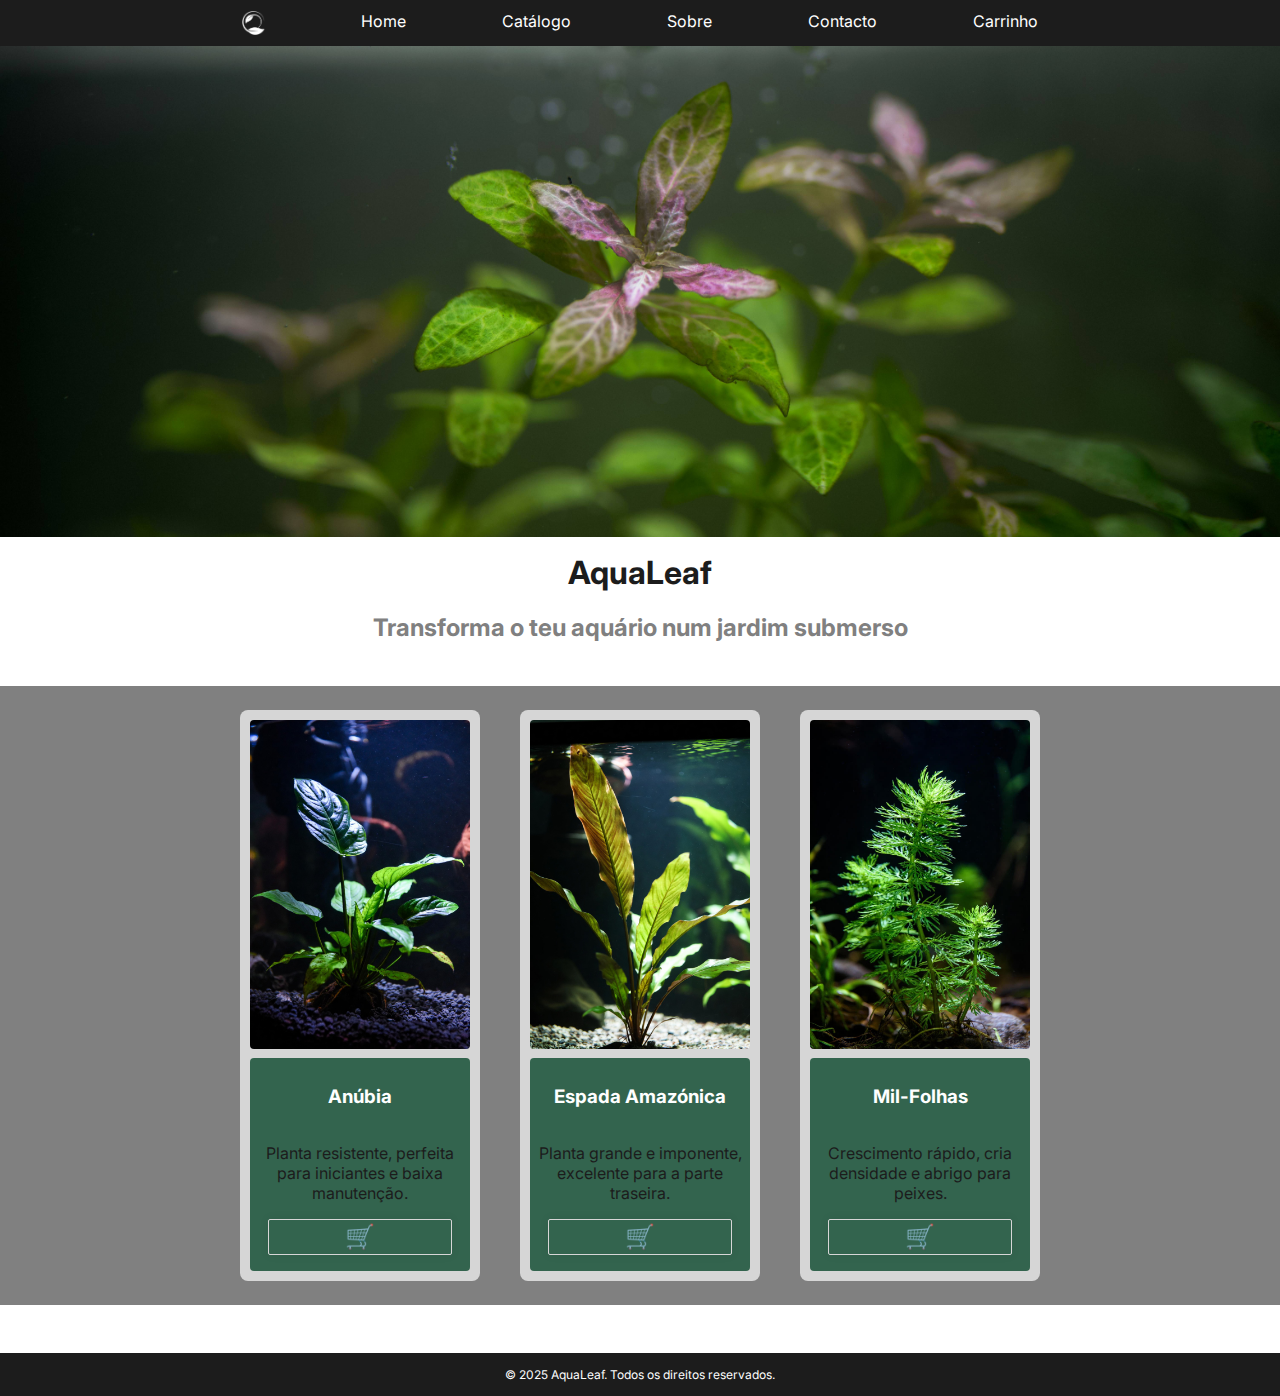
<file: index.html>
<!DOCTYPE html>
<html lang="en">
  <head>
    <meta charset="UTF-8" />
    <meta name="viewport" content="width=device-width, initial-scale=1.0" />
    <title>AquaLeaf</title>
    <link rel="stylesheet" href="./CSS/style.css" />
    <link
      href="https://fonts.googleapis.com/css2?family=Inter:wght@300;400;500;600&family=Plus+Jakarta+Sans:wght@300;400;500;600&family=Source+Sans+3:wght@300;400;500;600&display=swap"
      rel="stylesheet"
    />
  </head>

  <body>
    <header>
      <nav>
        <ul>
          <img id="logo" src="./IMG/logo.png" alt="Logo AquaLeaf" />
          <li><a href="index.html">Home</a></li>
          <li><a href="catalogo.html">Catálogo</a></li>
          <li><a href="sobre.html">Sobre</a></li>
          <li><a href="contacto.html">Contacto</a></li>
          <li><a href="carrinho.html">Carrinho</a></li>
        </ul>
      </nav>
    </header>

    <main>
      <section class="hero">
        <div class="banner">
          <img src="./IMG/banner.jpg" alt="Banner AquaLeaf" />
        </div>

        <h1 id="h1-home">AquaLeaf</h1>
        <h2>Transforma o teu aquário num jardim submerso</h2>
      </section>

      <section class="destaques">
        <div class="card">
          <img src="./IMG/anubia.png" alt="Anúbia" />
          <div class="small-card">
            <h3>Anúbia</h3>
            <p>
              Planta resistente, perfeita para iniciantes e baixa manutenção.
            </p>
            <button class="botao-comprar" type="submit">
              <span class="carrinho">&#128722;</span>
            </button>
          </div>
        </div>

        <div class="card">
          <img src="./IMG/espada-amazónica.png" alt="Espada Amazónica" />
          <div class="small-card">
            <h3>Espada Amazónica</h3>
            <p>Planta grande e imponente, excelente para a parte traseira.</p>
            <button class="botao-comprar" type="submit">
              <span class="carrinho">&#128722;</span>
            </button>
          </div>
        </div>

        <div class="card">
          <img src="./IMG/mil-folhas.jpg" alt="Mil-Folhas" />
          <div class="small-card">
            <h3>Mil-Folhas</h3>
            <p>Crescimento rápido, cria densidade e abrigo para peixes.</p>
            <button class="botao-comprar" type="submit">
              <span class="carrinho">&#128722;</span>
            </button>
          </div>
        </div>
      </section>
    </main>

    <footer>
      <p>&copy; 2025 AquaLeaf. Todos os direitos reservados.</p>
    </footer>
  </body>
</html>
</file>
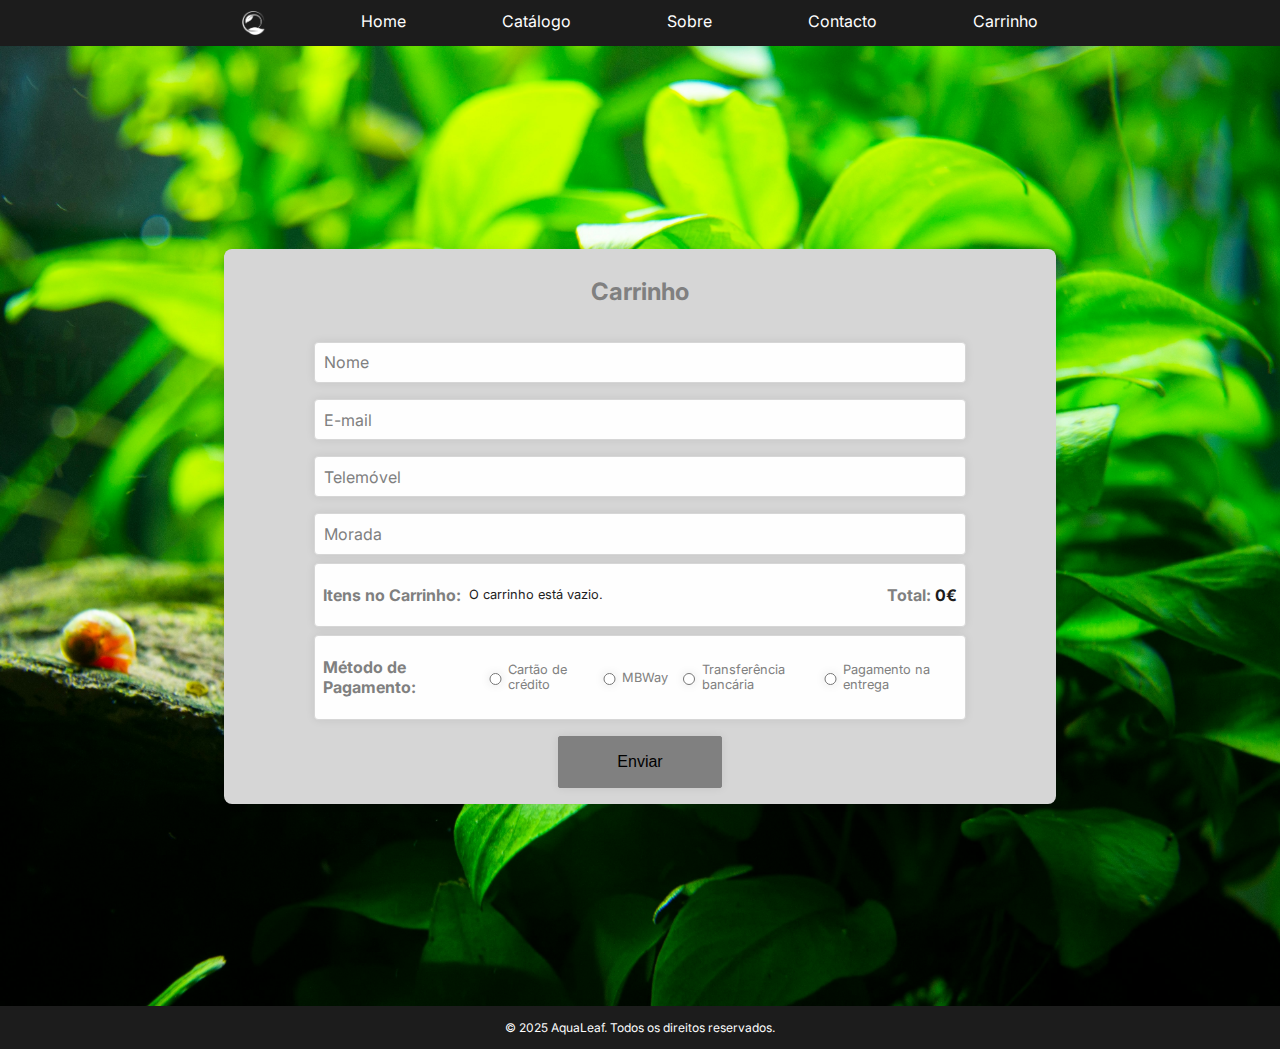
<file: carrinho.html>
<!DOCTYPE html>
<html lang="en">
  <head>
    <meta charset="UTF-8" />
    <meta name="viewport" content="width=device-width, initial-scale=1.0" />
    <title>AquaLeaf</title>
    <link rel="stylesheet" href="./CSS/style.css" />
    <link
      href="https://fonts.googleapis.com/css2?family=Inter:wght@300;400;500;600&family=Plus+Jakarta+Sans:wght@300;400;500;600&family=Source+Sans+3:wght@300;400;500;600&display=swap"
      rel="stylesheet"
    />
  </head>

  <body>
    <header>
      <nav>
        <ul>
          <img id="logo" src="./IMG/logo.png" alt="Logo AquaLeaf" />
          <li><a href="index.html">Home</a></li>
          <li><a href="catalogo.html">Catálogo</a></li>
          <li><a href="sobre.html">Sobre</a></li>
          <li><a href="contacto.html">Contacto</a></li>
          <li><a href="carrinho.html">Carrinho</a></li>
        </ul>
      </nav>
    </header>

    <main>
      <div class="fundo-carrinho">
        <form class="form-carrinho" method="post">
          <h2>Carrinho</h2>

          <label for="nome"></label>
          <input
            type="text"
            name="nome"
            id="nome"
            placeholder="Nome"
            required
          />

          <label for="email"></label>
          <input
            type="email"
            name="email"
            id="email"
            placeholder="E-mail"
            required
          />

          <label for="telemovel"></label>
          <input
            type="tel"
            name="telemovel"
            id="telemovel"
            placeholder="Telemóvel"
            required
          />

          <label for="morada"></label>
          <input
            type="text"
            name="morada"
            id="morada"
            placeholder="Morada"
            required
          />

          <!-- CARRINHO -->
          <div class="itens-carrinho">
            <h4>Itens no Carrinho:</h4>
            <div class="vazio">
              <p>O carrinho está vazio.</p>
            </div>
            <div class="total">
              <h4>Total: <span class="zero">0€</span></h4>
            </div>
          </div>

          <!-- MÉTODO DE PAGAMENTO -->
          <div class="pagamento">
            <h4>Método de Pagamento:</h4>

            <div class="opçoes">
              <label class="radio-container">
                <input type="radio" name="pagamento" value="cartao" required />
                <span class="checkmark"></span>
                Cartão de crédito
              </label>

              <label class="radio-container">
                <input type="radio" name="pagamento" value="mbway" />
                <span class="checkmark"></span>
                MBWay
              </label>

              <label class="radio-container">
                <input type="radio" name="pagamento" value="transferencia" />
                <span class="checkmark"></span>
                Transferência bancária
              </label>

              <label class="radio-container">
                <input type="radio" name="pagamento" value="entrega" />
                <span class="checkmark"></span>
                Pagamento na entrega
              </label>
            </div>
          </div>

          <button type="submit">Enviar</button>
        </form>
      </div>
    </main>

    <footer class="footer-no-margin">
      <p>&copy; 2025 AquaLeaf. Todos os direitos reservados.</p>
    </footer>
  </body>
</html>
</file>
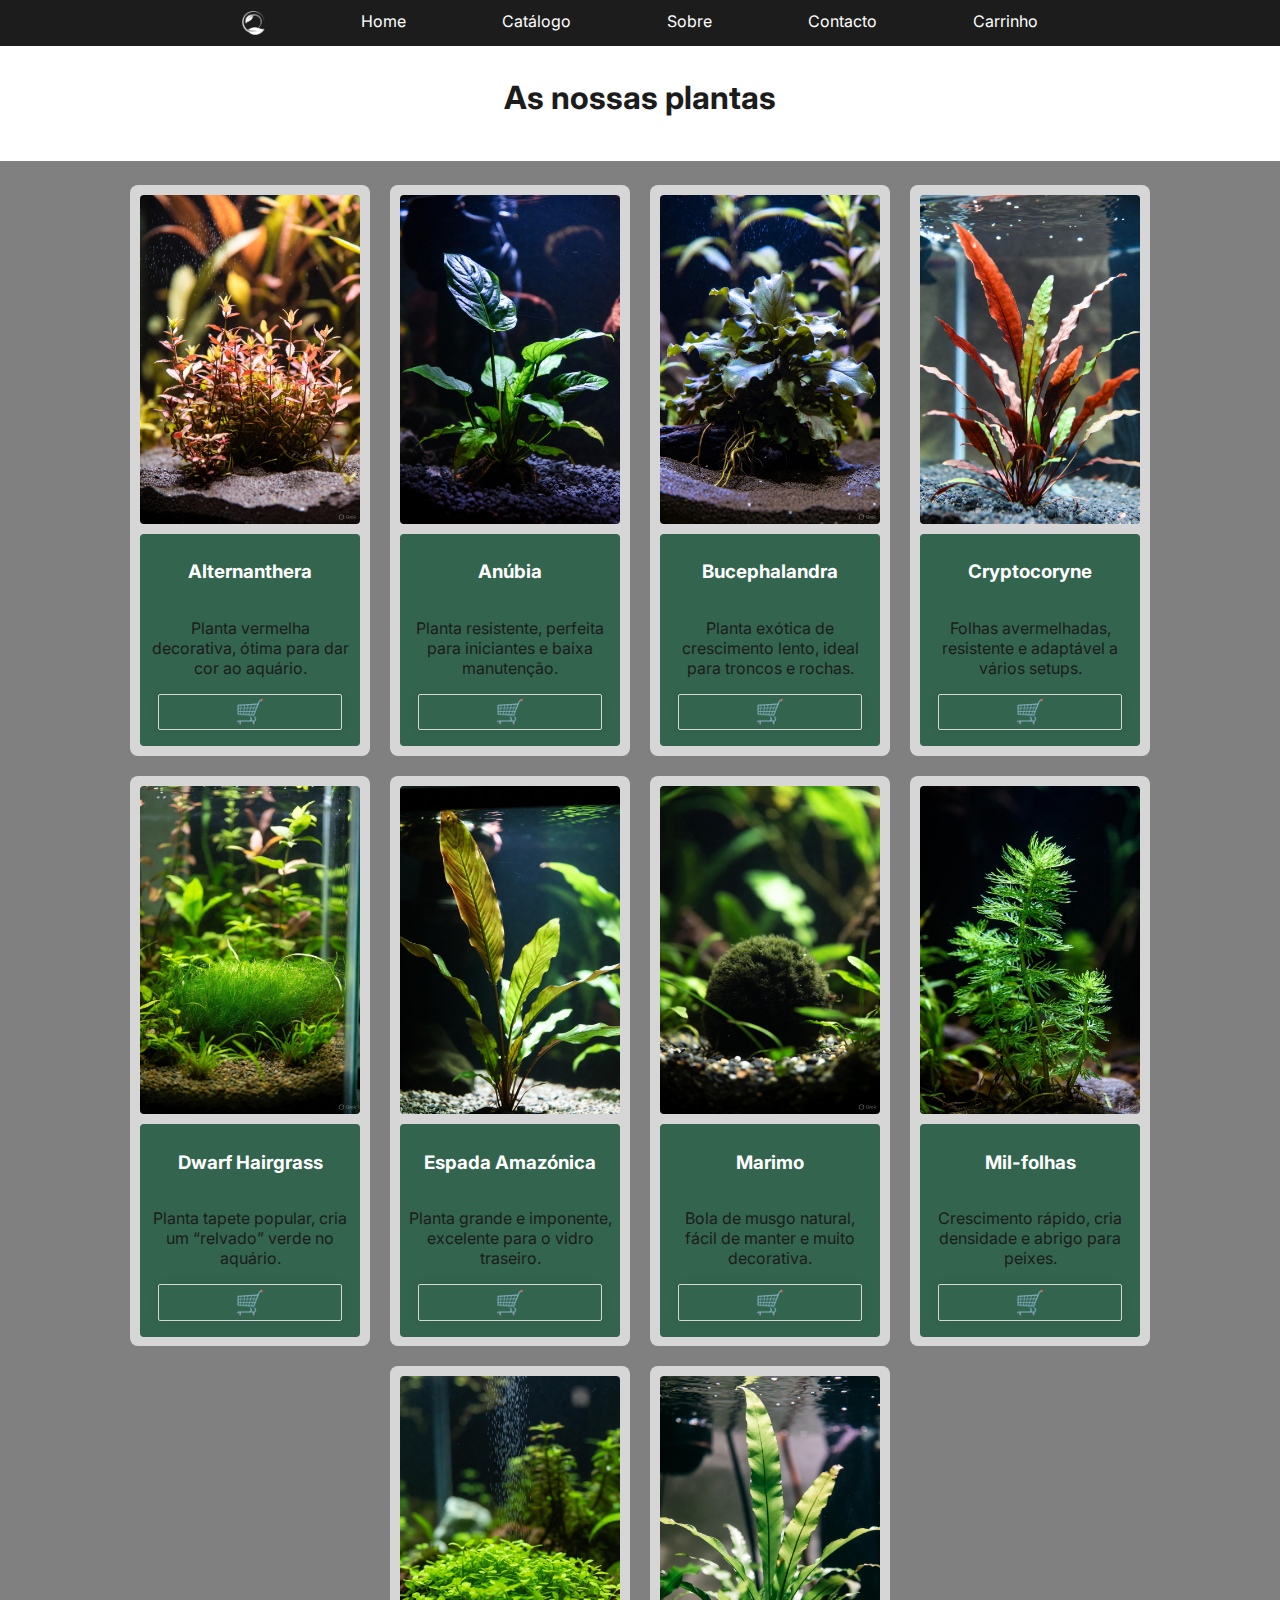
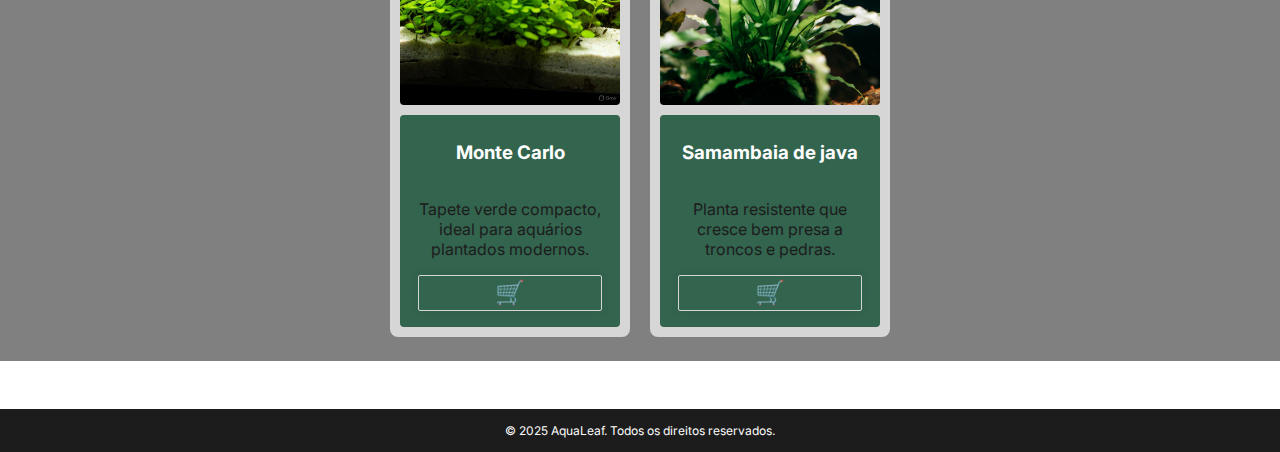
<file: catalogo.html>
<!DOCTYPE html>
<html lang="en">
  <head>
    <meta charset="UTF-8" />
    <meta name="viewport" content="width=device-width, initial-scale=1.0" />
    <title>AquaLeaf</title>
    <link rel="stylesheet" href="./CSS/style.css" />
    <link
      href="https://fonts.googleapis.com/css2?family=Inter:wght@300;400;500;600&family=Plus+Jakarta+Sans:wght@300;400;500;600&family=Source+Sans+3:wght@300;400;500;600&display=swap"
      rel="stylesheet"
    />
  </head>

  <body>
    <header>
      <nav>
        <ul>
          <img id="logo" src="./IMG/logo.png" alt="Logo AquaLeaf" />
          <li><a href="index.html">Home</a></li>
          <li><a href="catalogo.html">Catálogo</a></li>
          <li><a href="sobre.html">Sobre</a></li>
          <li><a href="contacto.html">Contacto</a></li>
          <li><a href="carrinho.html">Carrinho</a></li>
        </ul>
      </nav>
    </header>

    <main>
      <h1>As nossas plantas</h1>

      <section class="fundo-catalogo">
        <div class="card">
          <img src="./IMG/alternanthera.jpg" alt="Alternanthera" />
          <div class="small-card">
            <h3>Alternanthera</h3>
            <p>Planta vermelha decorativa, ótima para dar cor ao aquário.</p>
            <button class="botao-comprar" type="submit">
              <span class="carrinho">&#128722;</span>
            </button>
          </div>
        </div>
        <div class="card">
          <img src="./IMG/anubia.png" alt="Anúbia" />
          <div class="small-card">
            <h3>Anúbia</h3>
            <p>
              Planta resistente, perfeita para iniciantes e baixa manutenção.
            </p>
            <button class="botao-comprar" type="submit">
              <span class="carrinho">&#128722;</span>
            </button>
          </div>
        </div>
        <div class="card">
          <img src="./IMG/bucephalandra.jpg" alt="Bucephalandra" />
          <div class="small-card">
            <h3>Bucephalandra</h3>
            <p>
              Planta exótica de crescimento lento, ideal para troncos e rochas.
            </p>
            <button class="botao-comprar" type="submit">
              <span class="carrinho">&#128722;</span>
            </button>
          </div>
        </div>
        <div class="card">
          <img src="./IMG/cryptocoryne-vermelha.png" alt="Cryptocoryne" />
          <div class="small-card">
            <h3>Cryptocoryne</h3>
            <p>Folhas avermelhadas, resistente e adaptável a vários setups.</p>
            <button class="botao-comprar" type="submit">
              <span class="carrinho">&#128722;</span>
            </button>
          </div>
        </div>
        <div class="card">
          <img src="./IMG/dwarf-hairgrass.jpg" alt="Dwarf Hairgrass " />
          <div class="small-card">
            <h3>Dwarf Hairgrass</h3>
            <p>Planta tapete popular, cria um “relvado” verde no aquário.</p>
            <button class="botao-comprar" type="submit">
              <span class="carrinho">&#128722;</span>
            </button>
          </div>
        </div>
        <div class="card">
          <img src="./IMG/espada-amazónica.png" alt="Espada Amazónica " />
          <div class="small-card">
            <h3>Espada Amazónica</h3>
            <p>Planta grande e imponente, excelente para o vidro traseiro.</p>
            <button class="botao-comprar" type="submit">
              <span class="carrinho">&#128722;</span>
            </button>
          </div>
        </div>
        <div class="card">
          <img src="./IMG/marimo.jpg" alt="Marimo" />
          <div class="small-card">
            <h3>Marimo</h3>
            <p>Bola de musgo natural, fácil de manter e muito decorativa.</p>
            <button class="botao-comprar" type="submit">
              <span class="carrinho">&#128722;</span>
            </button>
          </div>
        </div>
        <div class="card">
          <img src="./IMG/mil-folhas.jpg" alt="Mil-folhas" />
          <div class="small-card">
            <h3>Mil-folhas</h3>
            <p>Crescimento rápido, cria densidade e abrigo para peixes.</p>
            <button class="botao-comprar" type="submit">
              <span class="carrinho">&#128722;</span>
            </button>
          </div>
        </div>
        <div class="card">
          <img src="./IMG/monte-carlo.jpg" alt="Monte Carlo" />
          <div class="small-card">
            <h3>Monte Carlo</h3>
            <p>
              Tapete verde compacto, ideal para aquários plantados modernos.
            </p>
            <button class="botao-comprar" type="submit">
              <span class="carrinho">&#128722;</span>
            </button>
          </div>
        </div>
        <div class="card">
          <img src="./IMG/samambaia-de-java.png" alt="samambaia-de-java" />
          <div class="small-card">
            <h3>Samambaia de java</h3>
            <p>Planta resistente que cresce bem presa a troncos e pedras.</p>
            <button class="botao-comprar" type="submit">
              <span class="carrinho">&#128722;</span>
            </button>
          </div>
        </div>
      </section>
    </main>

    <footer>
      <p>&copy; 2025 AquaLeaf. Todos os direitos reservados.</p>
    </footer>
  </body>
</html>
</file>
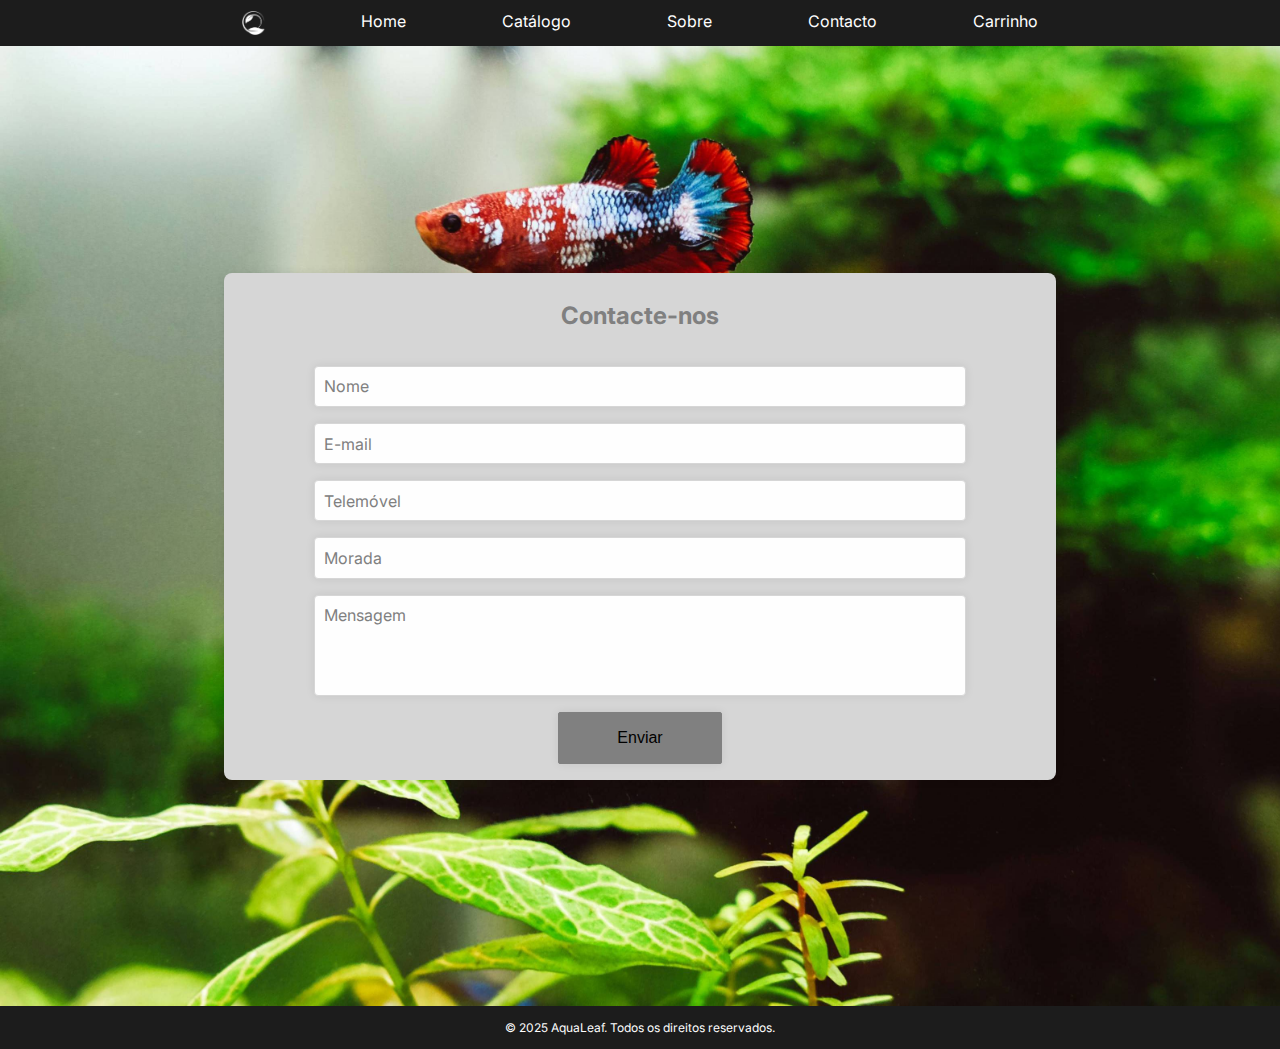
<file: contacto.html>
<!DOCTYPE html>
<html lang="en">
  <head>
    <meta charset="UTF-8" />
    <meta name="viewport" content="width=device-width, initial-scale=1.0" />
    <title>AquaLeaf</title>
    <link rel="stylesheet" href="./CSS/style.css" />
    <link
      href="https://fonts.googleapis.com/css2?family=Inter:wght@300;400;500;600&family=Plus+Jakarta+Sans:wght@300;400;500;600&family=Source+Sans+3:wght@300;400;500;600&display=swap"
      rel="stylesheet"
    />
  </head>

  <body>
    <header>
      <nav>
        <ul>
          <img id="logo" src="./IMG/logo.png" alt="" />
          <li><a href="index.html">Home</a></li>
          <li><a href="catalogo.html">Catálogo</a></li>
          <li><a href="sobre.html">Sobre</a></li>
          <li><a href="contacto.html">Contacto</a></li>
          <li><a href="carrinho.html">Carrinho</a></li>
        </ul>
      </nav>
    </header>
    <main>
      <div class="fundo-contacto">
        <form class="form-contacto" method="post">
          <h2>Contacte-nos</h2>

          <label for="nome"></label>
          <input
            type="text"
            name="nome"
            id="nome"
            placeholder="Nome"
            required
          />

          <label for="email"></label>
          <input
            type="email"
            name="email"
            id="email"
            placeholder="E-mail"
            required
          />

          <label for="telemovel"></label>
          <input
            type="tel"
            name="telemovel"
            id="telemovel"
            placeholder="Telemóvel"
            required
          />

          <label for="morada"></label>
          <input
            type="text"
            name="morada"
            id="morada"
            placeholder="Morada"
            required
          />

          <label for="mensagem"></label>
          <textarea
            name="mensagem"
            id="mensagem"
            placeholder="Mensagem"
            rows="4"
            cols="50"
          ></textarea>

          <button type="submit">Enviar</button>
        </form>
      </div>
    </main>

    <footer class="footer-no-margin">
      <p>&copy; 2025 AquaLeaf. Todos os direitos reservados.</p>
    </footer>
  </body>
</html>
</file>
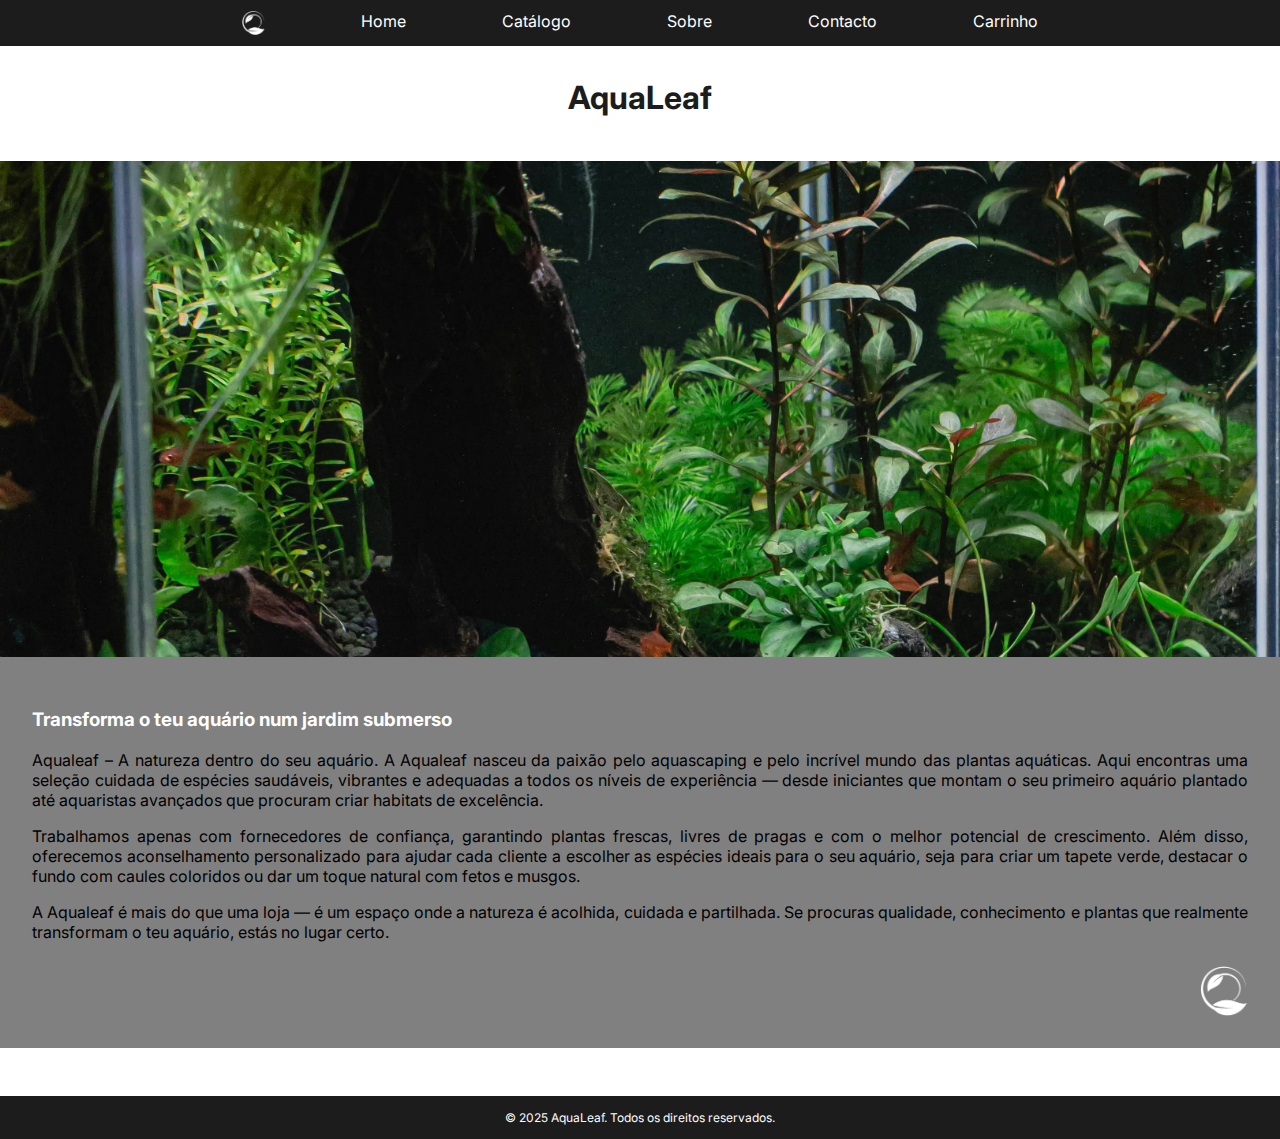
<file: sobre.html>
<!DOCTYPE html>
<html lang="en">
  <head>
    <meta charset="UTF-8" />
    <meta name="viewport" content="width=device-width, initial-scale=1.0" />
    <title>AquaLeaf</title>
    <link rel="stylesheet" href="./CSS/style.css" />
    <link
      href="https://fonts.googleapis.com/css2?family=Inter:wght@300;400;500;600&family=Plus+Jakarta+Sans:wght@300;400;500;600&family=Source+Sans+3:wght@300;400;500;600&display=swap"
      rel="stylesheet"
    />
  </head>

  <body>
    <header>
      <nav>
        <ul>
          <img id="logo" src="./IMG/logo.png" alt="Logo AquaLeaf" />
          <li><a href="index.html">Home</a></li>
          <li><a href="catalogo.html">Catálogo</a></li>
          <li><a href="sobre.html">Sobre</a></li>
          <li><a href="contacto.html">Contacto</a></li>
          <li><a href="carrinho.html">Carrinho</a></li>
        </ul>
      </nav>
    </header>

    <main>
      <h1>AquaLeaf</h1>

      <section class="fundo-sobre">
        <img id="aquario" src="./IMG/aquario.jpg" alt="aquario" />

        <section class="lado-direito">
          <div>
            <h3>Transforma o teu aquário num jardim submerso</h3>
            <p>
              Aqualeaf – A natureza dentro do seu aquário. A Aqualeaf nasceu da
              paixão pelo aquascaping e pelo incrível mundo das plantas
              aquáticas. Aqui encontras uma seleção cuidada de espécies
              saudáveis, vibrantes e adequadas a todos os níveis de experiência
              — desde iniciantes que montam o seu primeiro aquário plantado até
              aquaristas avançados que procuram criar habitats de excelência.
            </p>

            <p>
              Trabalhamos apenas com fornecedores de confiança, garantindo
              plantas frescas, livres de pragas e com o melhor potencial de
              crescimento. Além disso, oferecemos aconselhamento personalizado
              para ajudar cada cliente a escolher as espécies ideais para o seu
              aquário, seja para criar um tapete verde, destacar o fundo com
              caules coloridos ou dar um toque natural com fetos e musgos.
            </p>

            <p>
              A Aqualeaf é mais do que uma loja — é um espaço onde a natureza é
              acolhida, cuidada e partilhada. Se procuras qualidade,
              conhecimento e plantas que realmente transformam o teu aquário,
              estás no lugar certo.
            </p>
          </div>

          <img id="logosobre" src="./IMG/logo.png" alt="Logo AquaLeaf" />
        </section>
      </section>
    </main>

    <footer>
      <p>&copy; 2025 AquaLeaf. Todos os direitos reservados.</p>
    </footer>
  </body>
</html>
</file>
<file: CSS/style.css>
html {
  box-sizing: border-box;
}

*,
*::before,
*::after {
  box-sizing: inherit;
}

body {
  min-height: 100vh;
  margin: 0;
  font-family: "Inter", "Plus Jakarta Sans", "Source Sans 3", sans-serif;
}

nav {
  width: 100%;
  background-color: rgb(28, 28, 28);
  display: flex;
  justify-content: center;
  align-items: center;
}

nav ul {
  display: flex;
  justify-content: center;
  list-style: none;
  gap: 6rem;
  padding: 0.7rem;
  margin: 0;
}

nav ul li a {
  color: rgb(254, 254, 254);
  text-decoration: none;
}

#logo {
  max-height: 1.5rem;
  max-width: 100%;
}

@media (max-width: 768px) {
  nav ul {
    gap: 1rem;
  }
}

@media (max-width: 480px) {
  nav ul {
    flex-direction: column;
    align-items: center;
    justify-content: center;
    gap: 0.5rem;
    width: 100%;
  }
}

/* -------Home-------- */

.banner img {
  width: 100%;
}

#h1-home {
  text-align: center;
  color: rgb(28, 28, 28);
  margin-top: 0.75rem;
}

h1 {
  text-align: center;
  color: rgb(28, 28, 28);
  margin-top: 2rem;
}

h2 {
  text-align: center;
  color: gray;
}

.destaques {
  display: flex;
  justify-content: center;
  flex-wrap: wrap;
  gap: 2.5rem;
  margin-top: 2.75rem;
  background-color: grey;
  padding: 1.5rem 0 1.5rem 0;
}

.card {
  display: flex;
  flex-direction: column;
  align-items: center;
  background-color: rgb(214, 214, 214);
  border-radius: 8px;
  padding: 0.6rem;
  max-width: 15rem;
  width: 100%;
  align-self: stretch;
}

.card img {
  width: 100%;
  height: auto;
  border-radius: 4px;
  object-fit: cover;
  transition: transform 0.3s ease;
}

.card img:hover {
  transform: scale(1.05);
}

.small-card {
  display: flex;
  flex-direction: column;
  align-items: center;
  background-color: #33644e;
  border-radius: 4px;
  margin-top: 0.6rem;
  width: 100%;
  min-height: 12rem;
}

.small-card,
p h3 {
  text-align: center;
  color: rgb(28, 28, 28);
  padding: 0.5rem;
}

h3 {
  color: rgb(254, 254, 254);
}

.botao-comprar {
  background-color: #33644e;
  width: 90%;
  border: 1px solid;
  box-shadow: 0 0 10px rgba(0, 0, 0, 0.08);
  color: rgb(214, 214, 214);
  border-radius: 2px;
  padding: 0.2rem;
  margin-bottom: 0.5rem;
  transition: transform 0.3s ease;
}

.carrinho {
  font-size: 1.5rem;
}

.botao-comprar:hover {
  transform: scale(1.05);
}

footer {
  margin-top: 3rem;
  background-color: rgb(28, 28, 28);
  font-size: 0.75rem;
  color: rgb(254, 254, 254);
  text-align: center;
  padding: 2px 0;
}

/* -------Catalogo-------- */

.fundo-catalogo {
  flex-wrap: wrap;
  display: flex;
  justify-content: center;
  gap: 1.25rem;
  margin-top: 2.75rem;
  background-color: grey;
  padding: 1.5rem 2rem;
}

/* -------Sobre-------- */

.fundo-sobre {
  display: flex;
  margin-top: 2.75rem;
  background-color: grey;
}

#aquario {
  max-width: 31rem;
  max-height: 31rem;
}

.lado-direito {
  display: flex;
  flex-direction: column;
  padding: 2rem 2rem;
  text-align: justify;
}

#logosobre {
  margin-top: 2.5rem;
  max-width: 6.25rem;
  align-self: flex-end;
}

@media (max-width: 1475px) {
  .fundo-sobre {
    display: flex;
    flex-direction: column;
  }

  #aquario {
    max-width: 100%;
    max-height: 31rem;
    object-fit: cover;
  }

  #logosobre {
    margin-top: 0.5rem;
    max-width: 3rem;
    align-self: flex-end;
  }
}

@media (max-width: 480px) {
  .fundo-sobre {
    display: flex;
    flex-direction: column;
  }

  #logosobre {
    margin-top: 0.5rem;
    max-width: 3rem;
    align-self: flex-end;
  }
}

/* -------Contacto-------- */

.fundo-contacto {
  background-image: url("../IMG/betta2.jpg");
  background-size: cover;
  display: flex;
  justify-content: center;
  align-items: center;
  width: 100%;
  min-height: 60rem;
}

.form-contacto {
  background-color: rgb(214, 214, 214);
  box-shadow: 0 0 10px rgba(0, 0, 0, 0.08);
  border-radius: 8px;
  display: flex;
  flex-direction: column;
  align-items: center;
  width: 65%;
  padding: 0.5rem;
  gap: 0.5rem;
}

form input {
  display: flex;
  width: 80%;
  background-color: rgb(254, 254, 254);
  border: 1px solid rgb(214, 214, 214);
  box-shadow: 0 0 10px rgba(0, 0, 0, 0.08);
  border-radius: 4px;
  padding: 0.6rem;
}

form textarea {
  display: flex;
  width: 80%;
  background-color: rgb(254, 254, 254);
  border: 1px solid rgb(214, 214, 214);
  box-shadow: 0 0 10px rgba(0, 0, 0, 0.08);
  border-radius: 4px;
  padding: 0.6rem;
  resize: none;
}

input::placeholder,
textarea::placeholder {
  font-family: "Inter", sans-serif;
  font-size: 1rem;
  color: gray;
  opacity: 1;
  font-weight: 400;
}

input,
textarea {
  font-family: "Inter", sans-serif;
  font-size: 1rem;
  color: black;
}

form button {
  width: 20%;
  max-height: 10%;
  background-color: grey;
  border: 1px solid grey;
  box-shadow: 0 0 10px rgba(0, 0, 0, 0.08);
  border-radius: 2px;
  padding: 1rem;
  margin: 0.5rem;
  font-size: 16px;
  transition: transform 0.3s ease;
}

form button:hover {
  transform: scale(1.05);
}

.footer-no-margin {
  margin-top: 0;
  background-color: rgb(28, 28, 28);
  font-size: 0.75rem;
  color: rgb(254, 254, 254);
  text-align: center;
  padding: 2px 0;
}

@media (max-width: 768px) {
  .fundo-contacto {
    min-height: 45rem;
  }
  .form-contacto {
    width: 90%;
    min-height: 25rem;
    padding: 0.2rem;
    gap: 0.2rem;
  }
}

/* -------Carrinho-------- */

.fundo-carrinho {
  background-image: url("../IMG/plantas.jpg");
  background-size: cover;
  display: flex;
  justify-content: center;
  align-items: center;
  width: 100%;
  min-height: 60rem;
}

.form-carrinho {
  background-color: rgb(214, 214, 214);
  box-shadow: 0 0 10px rgba(0, 0, 0, 0.08);
  border-radius: 8px;
  display: flex;
  flex-direction: column;
  align-items: center;
  width: 65%;
  padding: 0.5rem;
  gap: 0.5rem;
}

h4 {
  color: gray;
}

.itens-carrinho {
  display: flex;
  align-items: center;
  width: 80%;
  background-color: rgb(254, 254, 254);
  border: 1px solid rgb(214, 214, 214);
  box-shadow: 0 0 10px rgba(0, 0, 0, 0.08);
  border-radius: 4px;
  padding: 0 0.5rem;
  gap: 0.5rem;
}
.vazio {
  font-size: 0.8rem;
  color: rgb(28, 28, 28);
}

.total {
  margin-left: auto;
}
.zero {
  color: rgb(28, 28, 28);
}

.pagamento {
  display: flex;
  width: 80%;
  background-color: rgb(254, 254, 254);
  border: 1px solid rgb(214, 214, 214);
  box-shadow: 0 0 10px rgba(0, 0, 0, 0.08);
  border-radius: 4px;
  padding: 0 0.5rem;
  gap: 0.1rem;
}

.opçoes {
  display: flex;
  align-items: center;
  padding: 0.5rem;
  gap: 0.6rem;
  font-size: 0.8rem;
  color: gray;
}

.radio-container {
  display: flex;
  align-items: center;
  gap: 0.1rem;
}

input[type="radio"] {
  accent-color: black;
  width: 0.8rem;
  height: 0.8rem;
  cursor: pointer;
}

@media (max-width: 1024px) {
  .fundo-carrinho {
    min-height: 45rem;
  }
  .form-carrinho {
    width: 90%;
    padding: 0.2rem;
    gap: 0.2rem;
  }

  .pagamento {
    display: flex;
    flex-direction: column;
  }
}

@media (max-width: 768px) {
  .opçoes {
    display: flex;
    flex-direction: column;
    align-items: flex-start;
  }
}
</file>
